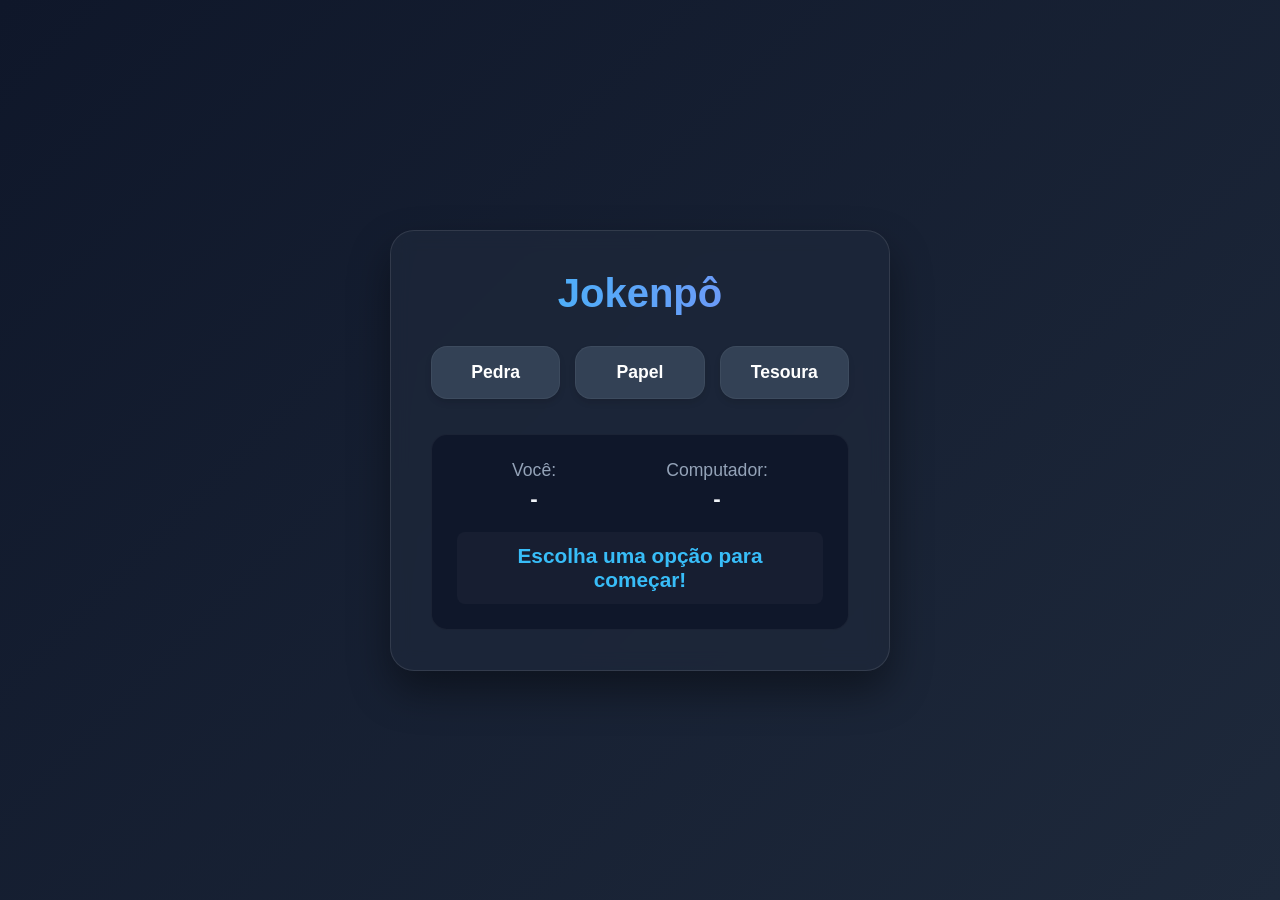
<file: Atividade7/index.html>
<!DOCTYPE html>
<html lang="pt">
<head>
    <meta charset="UTF-8">
    <title>Jokenpô Moderno</title>
    <link rel="stylesheet" href="style.css">
</head>
<body>

    <main class="jogo-container">
        <h1>Jokenpô </h1>

        <div class="botoes-container">
            <button onclick="jokenpo('pedra')">Pedra </button>
            <button onclick="jokenpo('papel')">Papel </button>
            <button onclick="jokenpo('tesoura')">Tesoura </button>
        </div>

        <div class="placar-container">
            <div class="escolhas">
                <p>Você: <span id="txt-jogador">-</span></p>
                <p>Computador: <span id="txt-computador">-</span></p>
            </div>
            <div id="resultado-final">Escolha uma opção para começar!</div>
        </div>
    </main>

    <script src="script.js"></script>
</body>
</html>
</file>
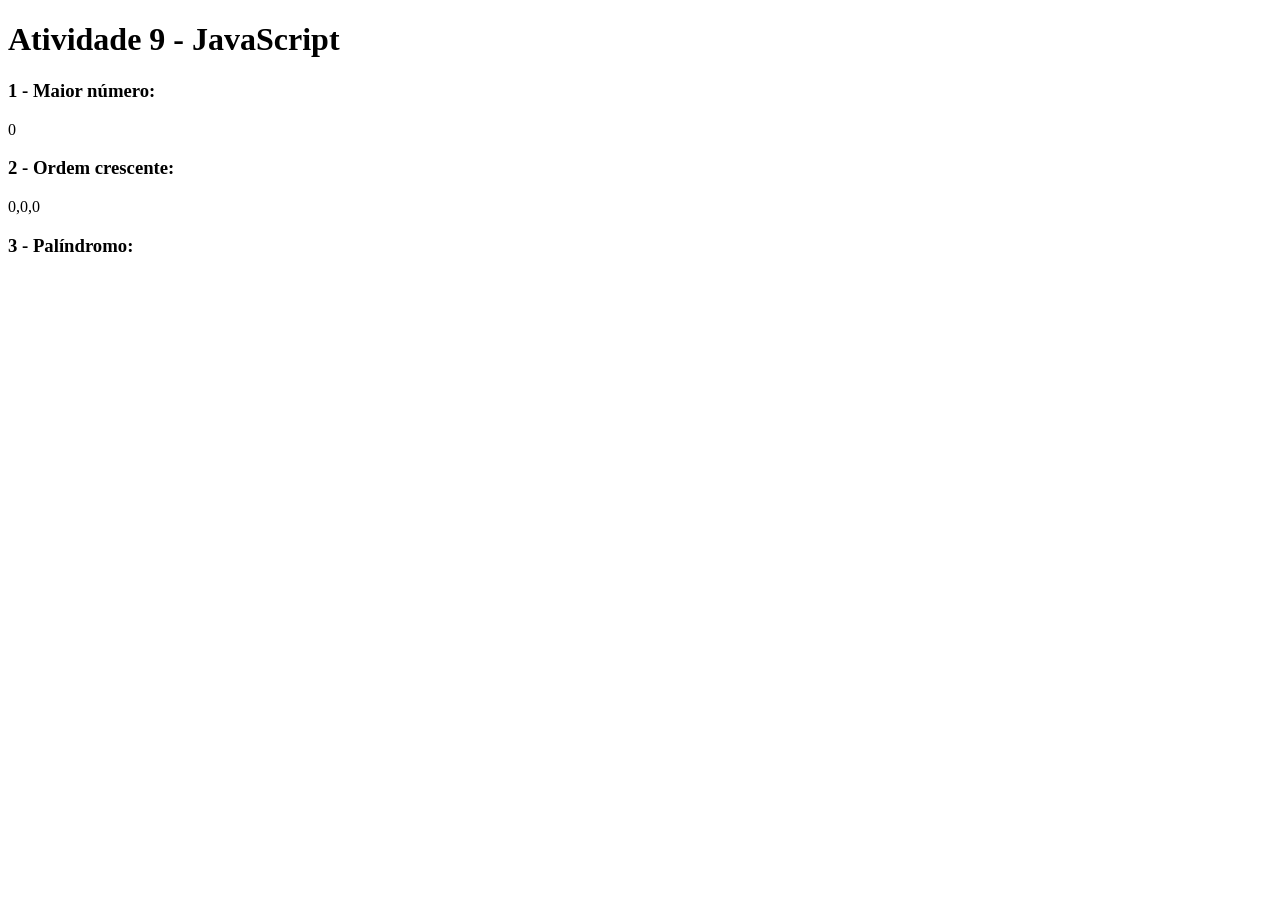
<file: Atividade9/index.html>
<!DOCTYPE html>
<html lang="pt-br">
<head>
    <meta charset="UTF-8">
    <title>Atividade 9</title>
</head>
<body>

    <h1>Atividade 9 - JavaScript</h1>

    <script src="script.js"></script>

    <script>
        let num1 = Number(prompt("Digite o primeiro número:"));
        let num2 = Number(prompt("Digite o segundo número:"));
        let num3 = Number(prompt("Digite o terceiro número:"));

        document.write("<h3>1 - Maior número:</h3>");
        document.write(maiorNumero(num1, num2, num3));

        document.write("<h3>2 - Ordem crescente:</h3>");
        document.write(ordemCrescente(num1, num2, num3));

        let texto = prompt("Digite uma palavra ou frase:");

        document.write("<h3>3 - Palíndromo:</h3>");
        document.write(verificarPalindromo(texto));

        let palavra1 = prompt("Digite a primeira palavra:");
        let palavra2 = prompt("Digite a segunda palavra:");

        document.write("<h3>4 - Subconjunto:</h3>");
        document.write(verificarSubconjunto(palavra1, palavra2));

        let data = prompt("Digite uma data (DD/MM/AAAA):");

        document.write("<h3>5 - Dia da semana:</h3>");
        document.write(diaDaSemana(data));
    </script>

</body>
</html>
</file>
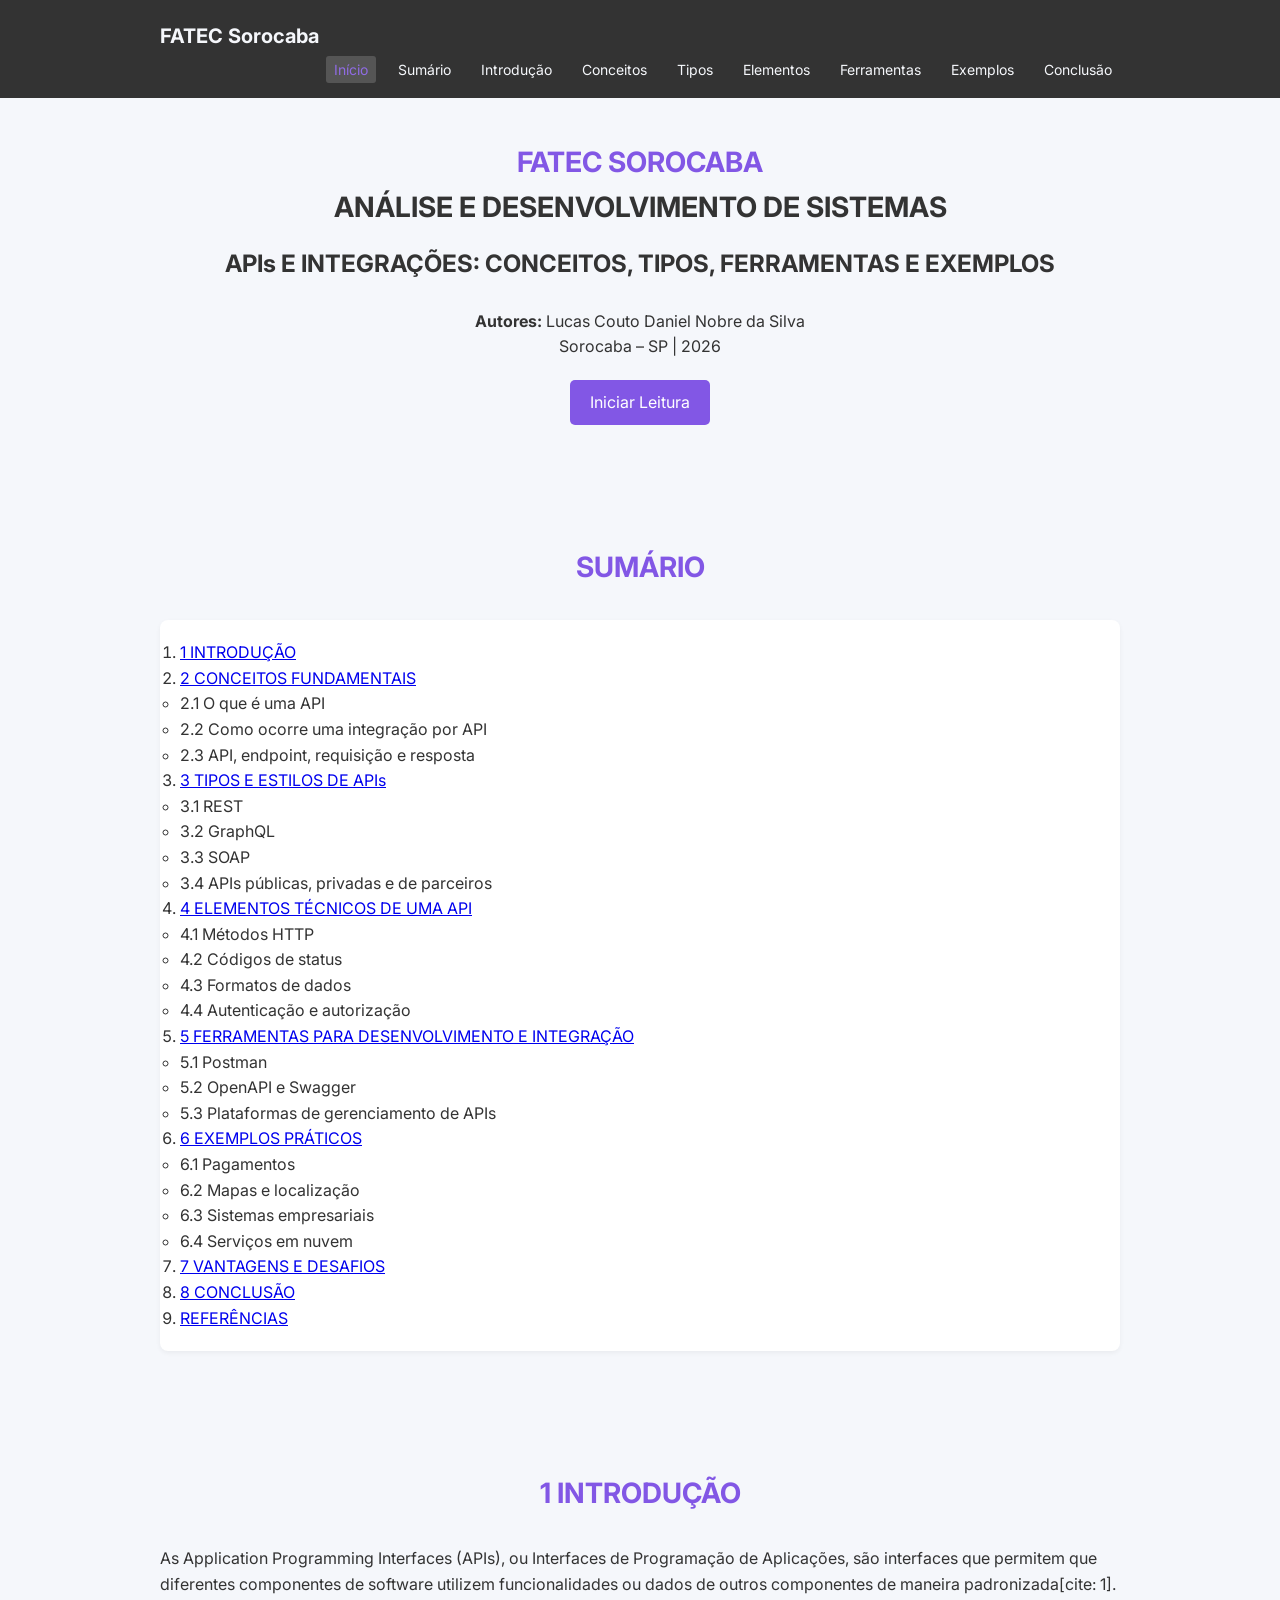
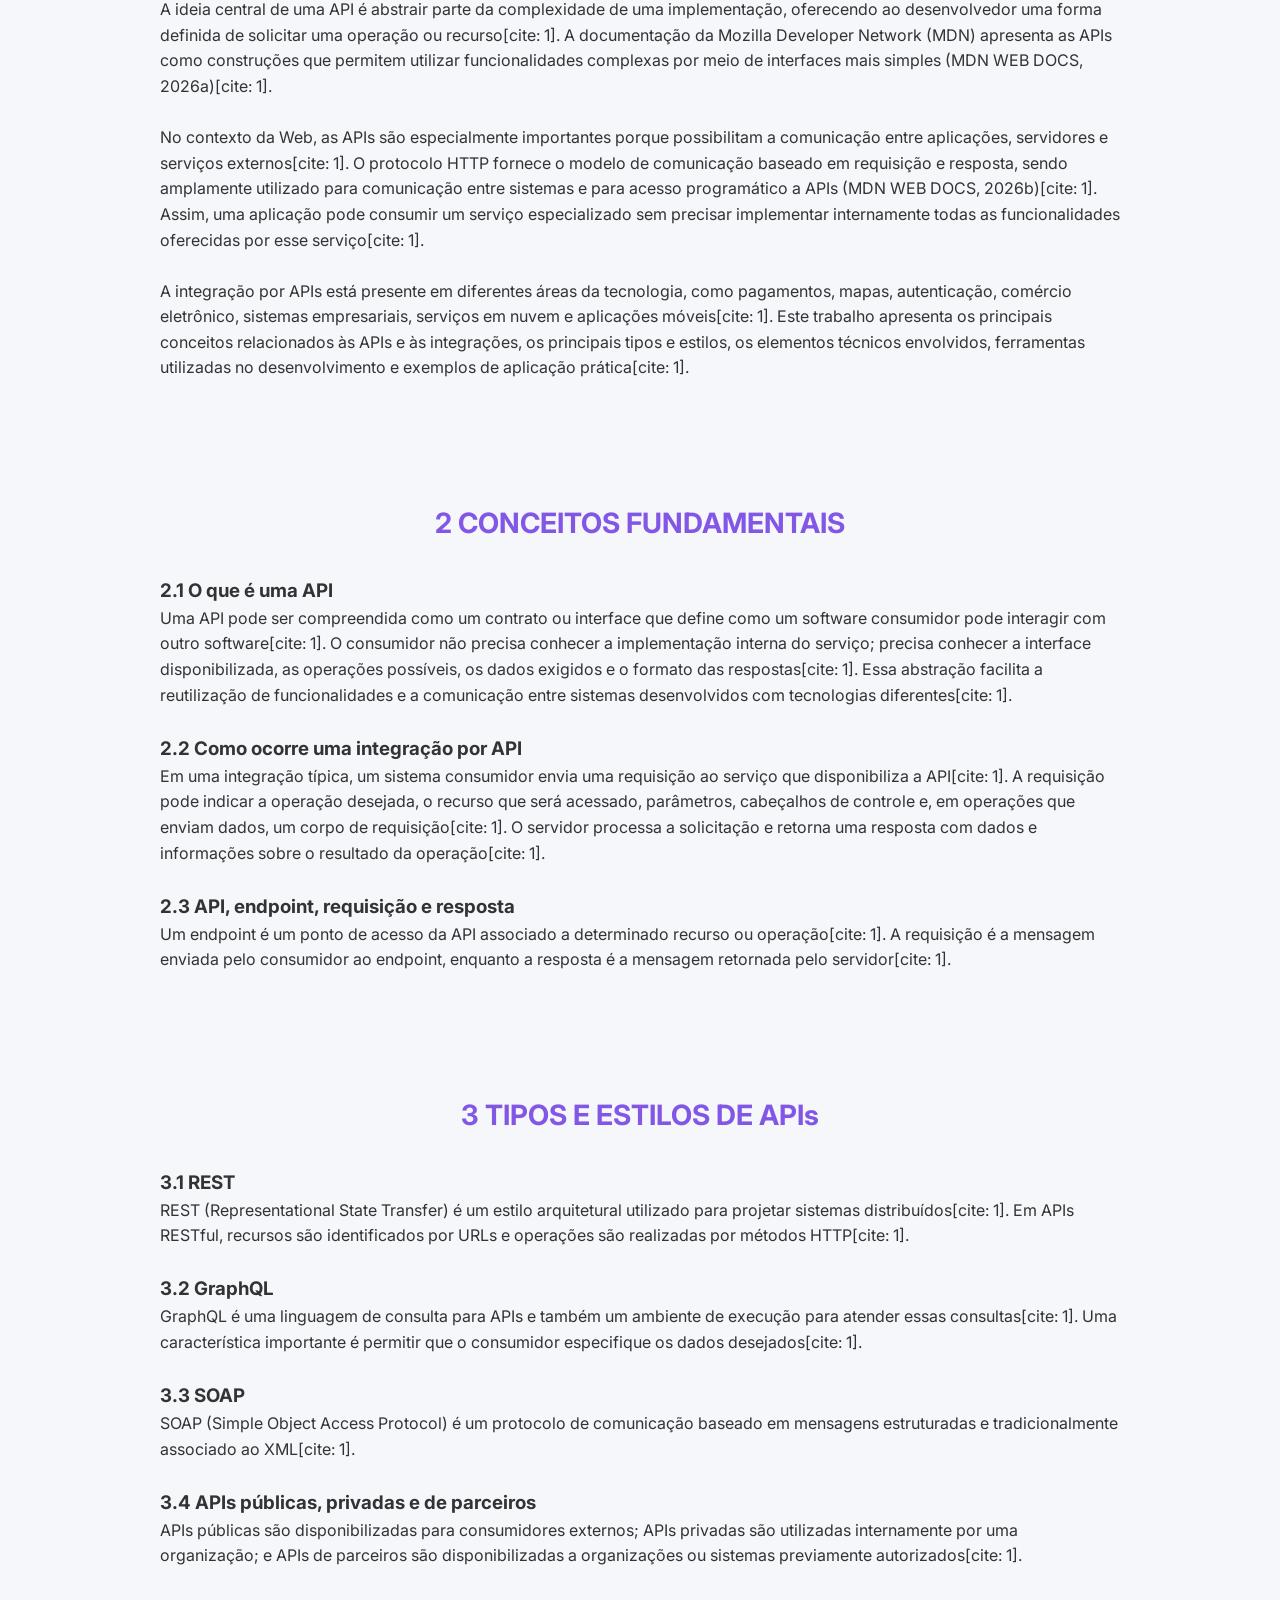
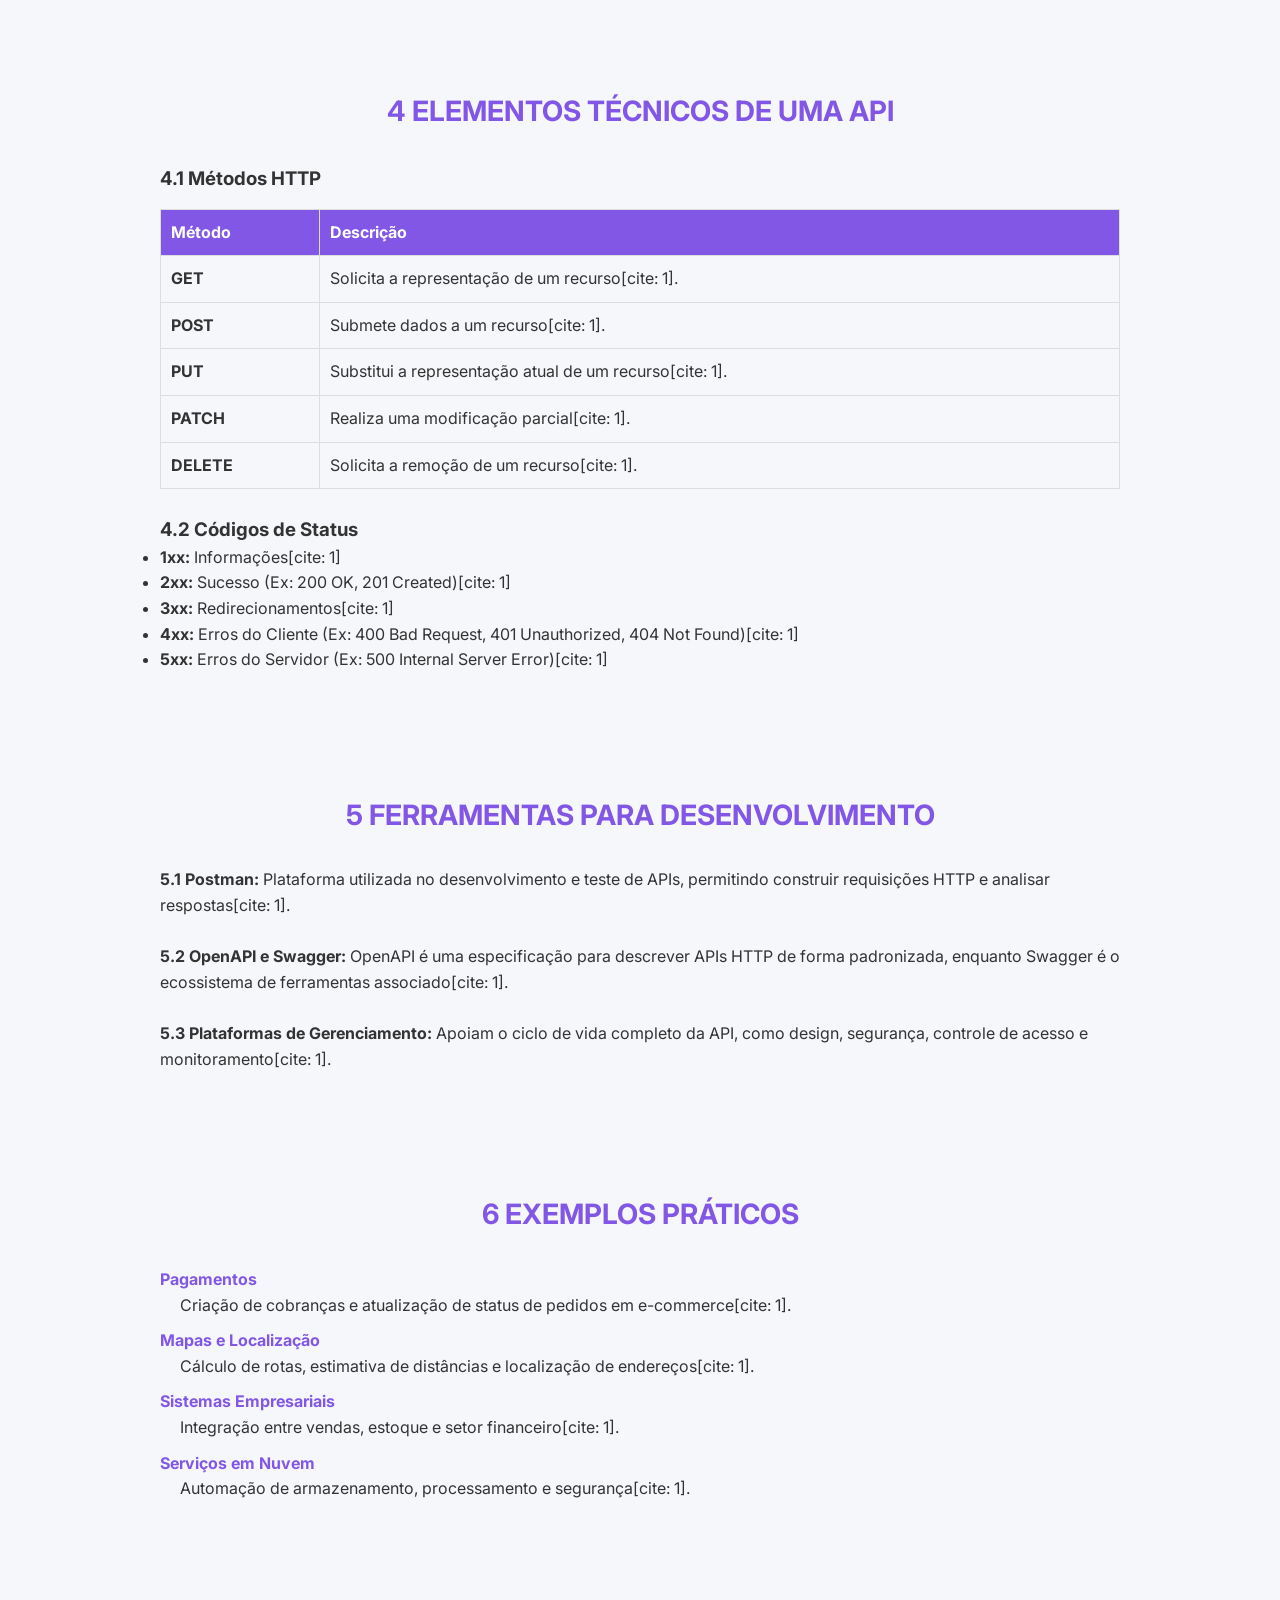
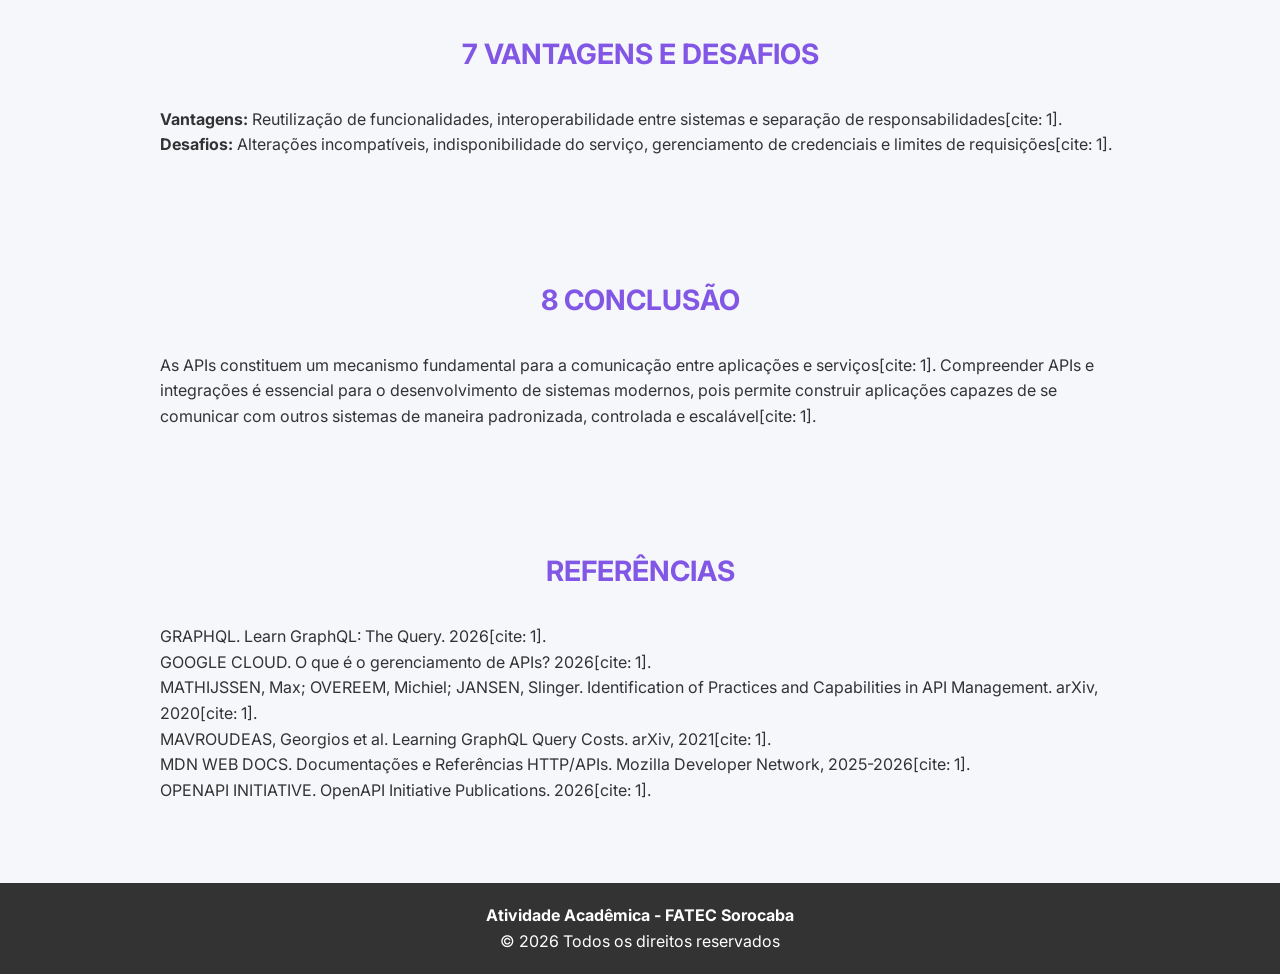
<file: Atividade3/Atividade3.html>
<!DOCTYPE html>
<html lang="pt-br">

<head>
    <meta charset="UTF-8">
    <meta name="viewport" content="width=device-width, initial-scale=1.0">
    <meta name="author" content="Lucas Couto Daniel Nobre da Silva">
    <meta name="description" content="Pesquisa sobre APIs e Integrações">
    <meta name="keywords" content="API, REST, GraphQL, SOAP, HTTP, Fatec Sorocaba">
    <link rel="stylesheet" href="atividade3.css">
    <title>APIs e Integrações - FATEC Sorocaba</title>
</head>

<body>
    <header class="header-1">
        <nav class="nav">
            <div>
                <a href="#home" class="nav-logo">
                    FATEC Sorocaba
                </a>
            </div>
            <div class="nav-menu" id="nav-menu">
                <ul class="nav-list">
                    <li class="nav-item"><a href="#home" class="nav-link active">Início</a></li>
                    <li class="nav-item"><a href="#sumario" class="nav-link">Sumário</a></li>
                    <li class="nav-item"><a href="#introducao" class="nav-link">Introdução</a></li>
                    <li class="nav-item"><a href="#conceitos" class="nav-link">Conceitos</a></li>
                    <li class="nav-item"><a href="#tipos" class="nav-link">Tipos</a></li>
                    <li class="nav-item"><a href="#elementos" class="nav-link">Elementos</a></li>
                    <li class="nav-item"><a href="#ferramentas" class="nav-link">Ferramentas</a></li>
                    <li class="nav-item"><a href="#exemplos" class="nav-link">Exemplos</a></li>
                    <li class="nav-item"><a href="#conclusao" class="nav-link">Conclusão</a></li>
                </ul>
            </div>
        </nav>
    </header>

    <main>
        <section class="home" id="home">
            <div class="home-data">
                <h1 class="home-title">
                    <span class="home-title-color">FATEC SOROCABA</span><br>
                    ANÁLISE E DESENVOLVIMENTO DE SISTEMAS
                </h1>
                <h2>APIs E INTEGRAÇÕES: CONCEITOS, TIPOS, FERRAMENTAS E EXEMPLOS</h2>
                <br>
                <p><strong>Autores:</strong> Lucas Couto Daniel Nobre da Silva</p>
                <p>Sorocaba – SP | 2026</p>
                <a href="#introducao" class="button">Iniciar Leitura</a>
            </div>
        </section>

        <section class="section" id="sumario">
            <h2 class="section-title">SUMÁRIO</h2>
            <div class="bd-grid">
                <ol>
                    <li><a href="#introducao">1 INTRODUÇÃO</a></li>
                    <li><a href="#conceitos">2 CONCEITOS FUNDAMENTAIS</a>
                        <ul>
                            <li>2.1 O que é uma API</li>
                            <li>2.2 Como ocorre uma integração por API</li>
                            <li>2.3 API, endpoint, requisição e resposta</li>
                        </ul>
                    </li>
                    <li><a href="#tipos">3 TIPOS E ESTILOS DE APIs</a>
                        <ul>
                            <li>3.1 REST</li>
                            <li>3.2 GraphQL</li>
                            <li>3.3 SOAP</li>
                            <li>3.4 APIs públicas, privadas e de parceiros</li>
                        </ul>
                    </li>
                    <li><a href="#elementos">4 ELEMENTOS TÉCNICOS DE UMA API</a>
                        <ul>
                            <li>4.1 Métodos HTTP</li>
                            <li>4.2 Códigos de status</li>
                            <li>4.3 Formatos de dados</li>
                            <li>4.4 Autenticação e autorização</li>
                        </ul>
                    </li>
                    <li><a href="#ferramentas">5 FERRAMENTAS PARA DESENVOLVIMENTO E INTEGRAÇÃO</a>
                        <ul>
                            <li>5.1 Postman</li>
                            <li>5.2 OpenAPI e Swagger</li>
                            <li>5.3 Plataformas de gerenciamento de APIs</li>
                        </ul>
                    </li>
                    <li><a href="#exemplos">6 EXEMPLOS PRÁTICOS</a>
                        <ul>
                            <li>6.1 Pagamentos</li>
                            <li>6.2 Mapas e localização</li>
                            <li>6.3 Sistemas empresariais</li>
                            <li>6.4 Serviços em nuvem</li>
                        </ul>
                    </li>
                    <li><a href="#vantagens">7 VANTAGENS E DESAFIOS</a></li>
                    <li><a href="#conclusao">8 CONCLUSÃO</a></li>
                    <li><a href="#referencias">REFERÊNCIAS</a></li>
                </ol>
            </div>
        </section>

        <section class="section" id="introducao">
            <h2 class="section-title">1 INTRODUÇÃO</h2>
            <p>
                As Application Programming Interfaces (APIs), ou Interfaces de Programação de Aplicações, são interfaces que permitem que diferentes componentes de software utilizem funcionalidades ou dados de outros componentes de maneira padronizada[cite: 1]. A ideia central de uma API é abstrair parte da complexidade de uma implementação, oferecendo ao desenvolvedor uma forma definida de solicitar uma operação ou recurso[cite: 1]. A documentação da Mozilla Developer Network (MDN) apresenta as APIs como construções que permitem utilizar funcionalidades complexas por meio de interfaces mais simples (MDN WEB DOCS, 2026a)[cite: 1].
            </p>
            <br>
            <p>
                No contexto da Web, as APIs são especialmente importantes porque possibilitam a comunicação entre aplicações, servidores e serviços externos[cite: 1]. O protocolo HTTP fornece o modelo de comunicação baseado em requisição e resposta, sendo amplamente utilizado para comunicação entre sistemas e para acesso programático a APIs (MDN WEB DOCS, 2026b)[cite: 1]. Assim, uma aplicação pode consumir um serviço especializado sem precisar implementar internamente todas as funcionalidades oferecidas por esse serviço[cite: 1].
            </p>
            <br>
            <p>
                A integração por APIs está presente em diferentes áreas da tecnologia, como pagamentos, mapas, autenticação, comércio eletrônico, sistemas empresariais, serviços em nuvem e aplicações móveis[cite: 1]. Este trabalho apresenta os principais conceitos relacionados às APIs e às integrações, os principais tipos e estilos, os elementos técnicos envolvidos, ferramentas utilizadas no desenvolvimento e exemplos de aplicação prática[cite: 1].
            </p>
        </section>

        <section class="section" id="conceitos">
            <h2 class="section-title">2 CONCEITOS FUNDAMENTAIS</h2>
            <h3>2.1 O que é uma API</h3>
            <p>
                Uma API pode ser compreendida como um contrato ou interface que define como um software consumidor pode interagir com outro software[cite: 1]. O consumidor não precisa conhecer a implementação interna do serviço; precisa conhecer a interface disponibilizada, as operações possíveis, os dados exigidos e o formato das respostas[cite: 1]. Essa abstração facilita a reutilização de funcionalidades e a comunicação entre sistemas desenvolvidos com tecnologias diferentes[cite: 1].
            </p>
            <br>
            <h3>2.2 Como ocorre uma integração por API</h3>
            <p>
                Em uma integração típica, um sistema consumidor envia uma requisição ao serviço que disponibiliza a API[cite: 1]. A requisição pode indicar a operação desejada, o recurso que será acessado, parâmetros, cabeçalhos de controle e, em operações que enviam dados, um corpo de requisição[cite: 1]. O servidor processa a solicitação e retorna uma resposta com dados e informações sobre o resultado da operação[cite: 1].
            </p>
            <br>
            <h3>2.3 API, endpoint, requisição e resposta</h3>
            <p>
                Um endpoint é um ponto de acesso da API associado a determinado recurso ou operação[cite: 1]. A requisição é a mensagem enviada pelo consumidor ao endpoint, enquanto a resposta é a mensagem retornada pelo servidor[cite: 1].
            </p>
        </section>

        <section class="section" id="tipos">
            <h2 class="section-title">3 TIPOS E ESTILOS DE APIs</h2>
            <h3>3.1 REST</h3>
            <p>
                REST (Representational State Transfer) é um estilo arquitetural utilizado para projetar sistemas distribuídos[cite: 1]. Em APIs RESTful, recursos são identificados por URLs e operações são realizadas por métodos HTTP[cite: 1].
            </p>
            <br>
            <h3>3.2 GraphQL</h3>
            <p>
                GraphQL é uma linguagem de consulta para APIs e também um ambiente de execução para atender essas consultas[cite: 1]. Uma característica importante é permitir que o consumidor especifique os dados desejados[cite: 1].
            </p>
            <br>
            <h3>3.3 SOAP</h3>
            <p>
                SOAP (Simple Object Access Protocol) é um protocolo de comunicação baseado em mensagens estruturadas e tradicionalmente associado ao XML[cite: 1].
            </p>
            <br>
            <h3>3.4 APIs públicas, privadas e de parceiros</h3>
            <p>
                APIs públicas são disponibilizadas para consumidores externos; APIs privadas são utilizadas internamente por uma organização; e APIs de parceiros são disponibilizadas a organizações ou sistemas previamente autorizados[cite: 1].
            </p>
        </section>

        <section class="section" id="elementos">
            <h2 class="section-title">4 ELEMENTOS TÉCNICOS DE UMA API</h2>
            
            <h3>4.1 Métodos HTTP</h3>
            <table class="projects-table">
                <thead>
                    <tr>
                        <th>Método</th>
                        <th>Descrição</th>
                    </tr>
                </thead>
                <tbody>
                    <tr>
                        <td><strong>GET</strong></td>
                        <td>Solicita a representação de um recurso[cite: 1].</td>
                    </tr>
                    <tr>
                        <td><strong>POST</strong></td>
                        <td>Submete dados a um recurso[cite: 1].</td>
                    </tr>
                    <tr>
                        <td><strong>PUT</strong></td>
                        <td>Substitui a representação atual de um recurso[cite: 1].</td>
                    </tr>
                    <tr>
                        <td><strong>PATCH</strong></td>
                        <td>Realiza uma modificação parcial[cite: 1].</td>
                    </tr>
                    <tr>
                        <td><strong>DELETE</strong></td>
                        <td>Solicita a remoção de um recurso[cite: 1].</td>
                    </tr>
                </tbody>
            </table>
            <br>

            <h3>4.2 Códigos de Status</h3>
            <ul class="skills-text">
                <li><strong>1xx:</strong> Informações[cite: 1]</li>
                <li><strong>2xx:</strong> Sucesso (Ex: 200 OK, 201 Created)[cite: 1]</li>
                <li><strong>3xx:</strong> Redirecionamentos[cite: 1]</li>
                <li><strong>4xx:</strong> Erros do Cliente (Ex: 400 Bad Request, 401 Unauthorized, 404 Not Found)[cite: 1]</li>
                <li><strong>5xx:</strong> Erros do Servidor (Ex: 500 Internal Server Error)[cite: 1]</li>
            </ul>
        </section>

        <section class="section" id="ferramentas">
            <h2 class="section-title">5 FERRAMENTAS PARA DESENVOLVIMENTO</h2>
            <p><strong>5.1 Postman:</strong> Plataforma utilizada no desenvolvimento e teste de APIs, permitindo construir requisições HTTP e analisar respostas[cite: 1].</p>
            <br>
            <p><strong>5.2 OpenAPI e Swagger:</strong> OpenAPI é uma especificação para descrever APIs HTTP de forma padronizada, enquanto Swagger é o ecossistema de ferramentas associado[cite: 1].</p>
            <br>
            <p><strong>5.3 Plataformas de Gerenciamento:</strong> Apoiam o ciclo de vida completo da API, como design, segurança, controle de acesso e monitoramento[cite: 1].</p>
        </section>

        <section class="section" id="exemplos">
            <h2 class="section-title">6 EXEMPLOS PRÁTICOS</h2>
            <dl>
                <dt><strong>Pagamentos</strong></dt>
                <dd>Criação de cobranças e atualização de status de pedidos em e-commerce[cite: 1].</dd>
                <dt><strong>Mapas e Localização</strong></dt>
                <dd>Cálculo de rotas, estimativa de distâncias e localização de endereços[cite: 1].</dd>
                <dt><strong>Sistemas Empresariais</strong></dt>
                <dd>Integração entre vendas, estoque e setor financeiro[cite: 1].</dd>
                <dt><strong>Serviços em Nuvem</strong></dt>
                <dd>Automação de armazenamento, processamento e segurança[cite: 1].</dd>
            </dl>
        </section>

        <section class="section" id="vantagens">
            <h2 class="section-title">7 VANTAGENS E DESAFIOS</h2>
            <p>
                <strong>Vantagens:</strong> Reutilização de funcionalidades, interoperabilidade entre sistemas e separação de responsabilidades[cite: 1].<br>
                <strong>Desafios:</strong> Alterações incompatíveis, indisponibilidade do serviço, gerenciamento de credenciais e limites de requisições[cite: 1].
            </p>
        </section>

        <section class="section" id="conclusao">
            <h2 class="section-title">8 CONCLUSÃO</h2>
            <p>
                As APIs constituem um mecanismo fundamental para a comunicação entre aplicações e serviços[cite: 1]. Compreender APIs e integrações é essencial para o desenvolvimento de sistemas modernos, pois permite construir aplicações capazes de se comunicar com outros sistemas de maneira padronizada, controlada e escalável[cite: 1].
            </p>
        </section>

        <section class="section" id="referencias">
            <h2 class="section-title">REFERÊNCIAS</h2>
            <p class="skills-text">
                GRAPHQL. Learn GraphQL: The Query. 2026[cite: 1].<br>
                GOOGLE CLOUD. O que é o gerenciamento de APIs? 2026[cite: 1].<br>
                MATHIJSSEN, Max; OVEREEM, Michiel; JANSEN, Slinger. Identification of Practices and Capabilities in API Management. arXiv, 2020[cite: 1].<br>
                MAVROUDEAS, Georgios et al. Learning GraphQL Query Costs. arXiv, 2021[cite: 1].<br>
                MDN WEB DOCS. Documentações e Referências HTTP/APIs. Mozilla Developer Network, 2025-2026[cite: 1].<br>
                OPENAPI INITIATIVE. OpenAPI Initiative Publications. 2026[cite: 1].
            </p>
        </section>
    </main>

    <footer>
        <p id="footer-title">Atividade Acadêmica - FATEC Sorocaba</p>
        <p>&copy; 2026 Todos os direitos reservados</p>
    </footer>
</body>

</html>
</file>
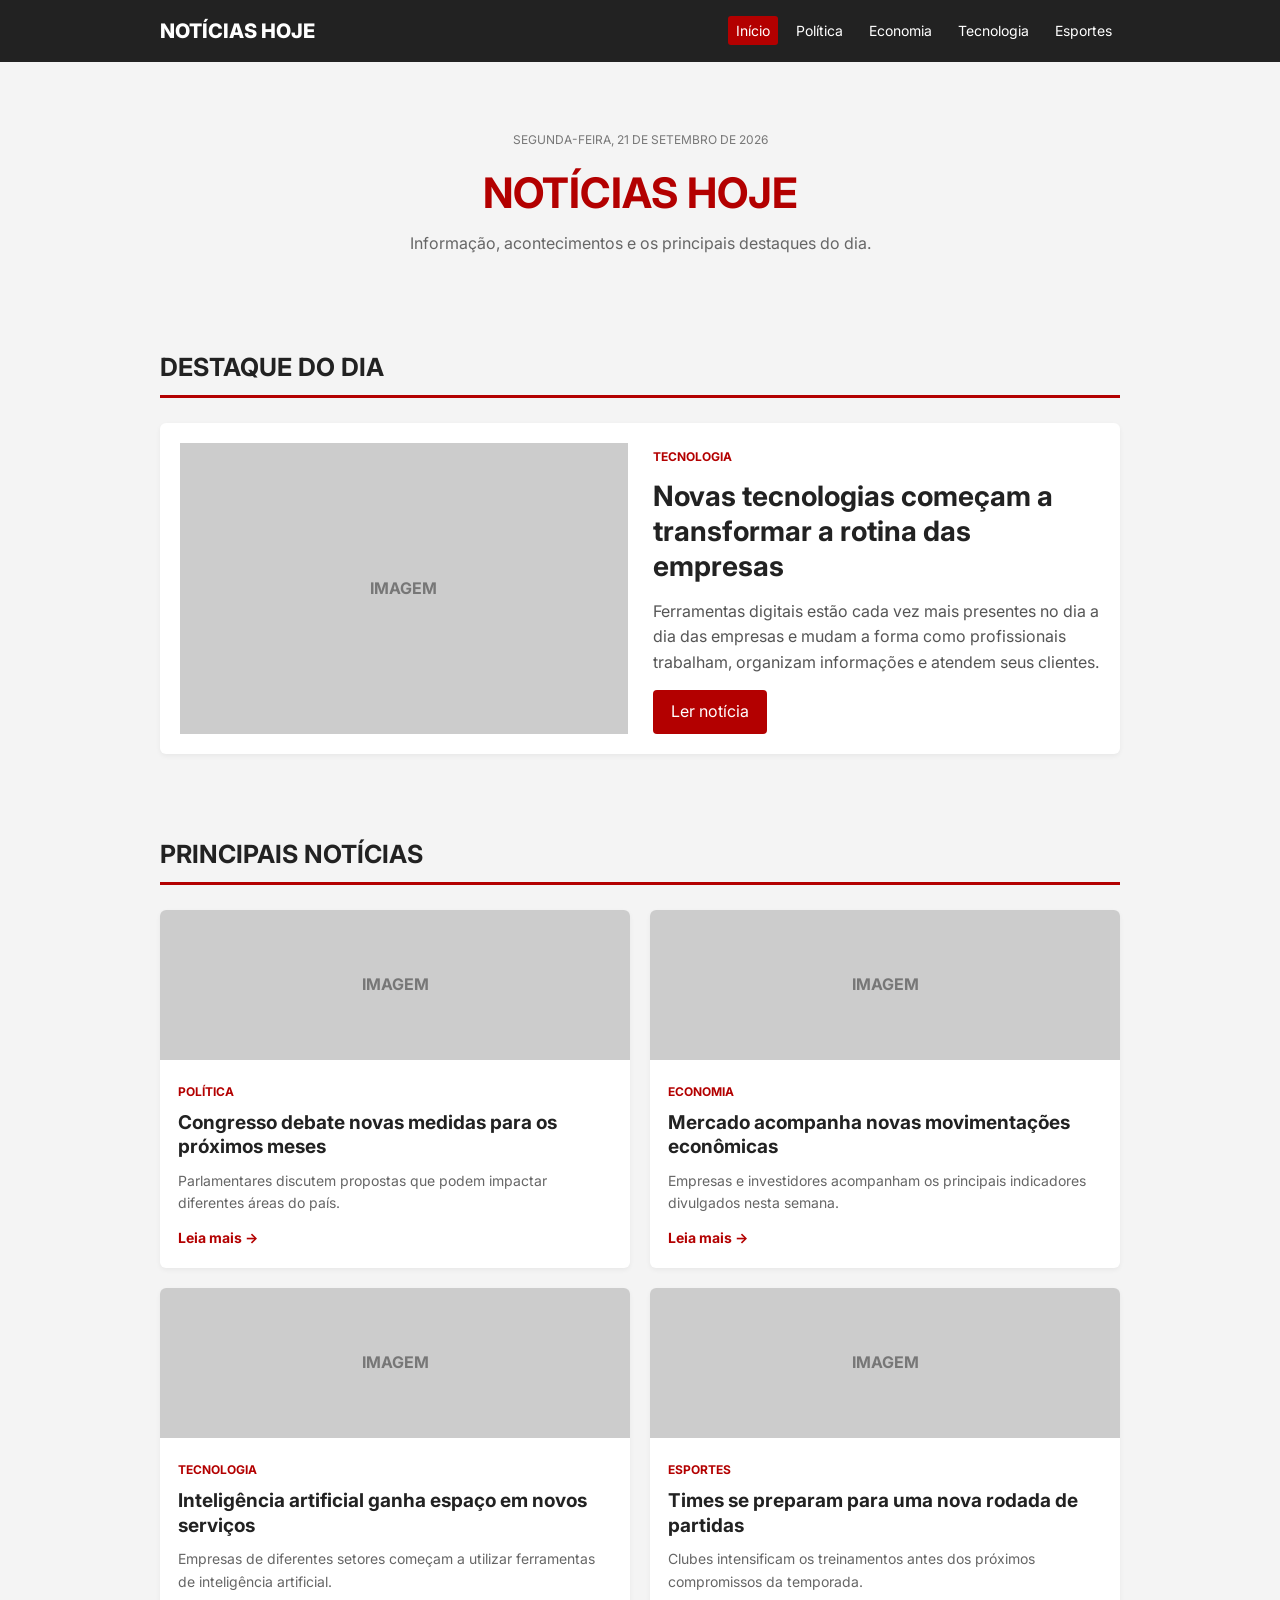
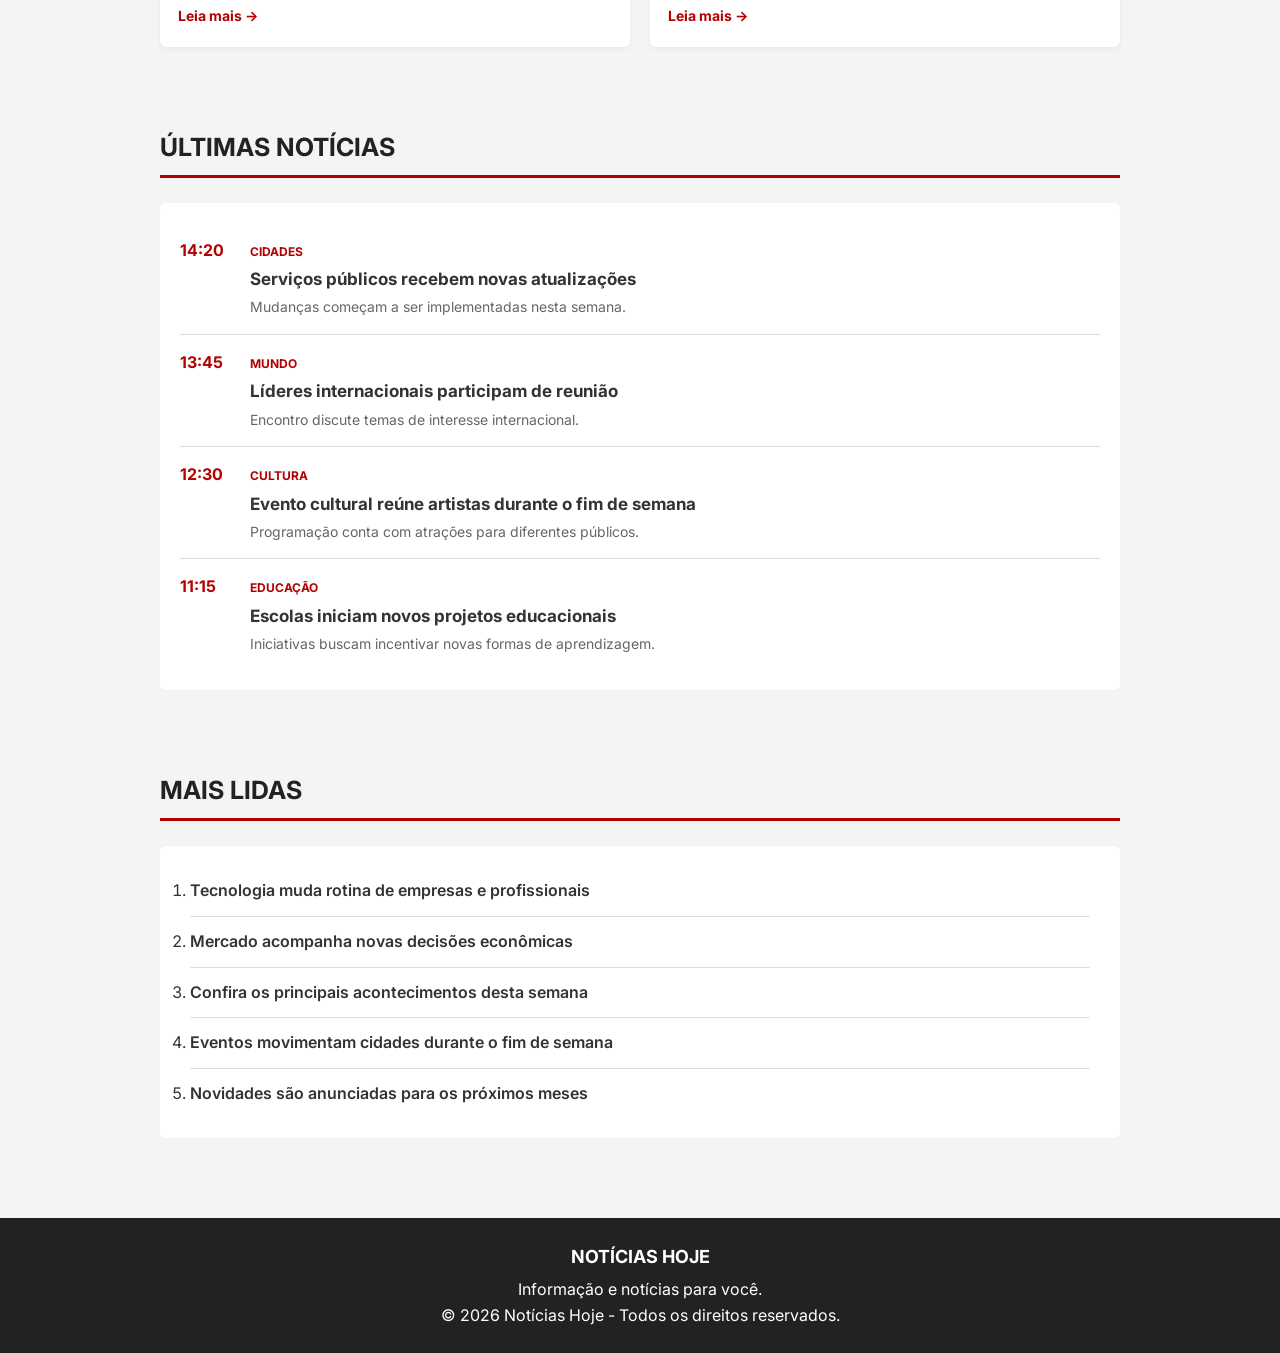
<file: Atividade4/Atividade4.html>
<!DOCTYPE html>
<html lang="pt-br">

<head>
    <meta charset="UTF-8">
    <meta name="viewport" content="width=device-width, initial-scale=1.0">

    <meta name="author" content="Lucas Nobre">
    <meta name="description" content="Jornal Notícias Hoje - principais notícias do dia">
    <meta name="keywords" content="notícias, jornal, notícias hoje, informação">

    <link rel="stylesheet" href="Atividade4.css">

    <title>Notícias Hoje | Jornal</title>
</head>

<body>

    <header class="header">
        <nav class="nav">

            <a href="#inicio" class="nav-logo">
                NOTÍCIAS HOJE
            </a>

            <div class="nav-menu">
                <ul class="nav-list">
                    <li class="nav-item">
                        <a href="#inicio" class="nav-link active">Início</a>
                    </li>

                    <li class="nav-item">
                        <a href="#politica" class="nav-link">Política</a>
                    </li>

                    <li class="nav-item">
                        <a href="#economia" class="nav-link">Economia</a>
                    </li>

                    <li class="nav-item">
                        <a href="#tecnologia" class="nav-link">Tecnologia</a>
                    </li>

                    <li class="nav-item">
                        <a href="#esportes" class="nav-link">Esportes</a>
                    </li>
                </ul>
            </div>

        </nav>
    </header>


    <main>

        <!-- INÍCIO -->
        <section class="home" id="inicio">

            <div class="home-data">

                <p class="data">SEGUNDA-FEIRA, 21 DE SETEMBRO DE 2026</p>

                <h1 class="home-title">
                    NOTÍCIAS HOJE
                </h1>

                <p class="home-subtitle">
                    Informação, acontecimentos e os principais destaques do dia.
                </p>

            </div>

        </section>


        <!-- MANCHETE -->
        <section class="section">

            <h2 class="section-title">DESTAQUE DO DIA</h2>

            <div class="news-main">

                <article class="main-news">

                    <div class="news-image">
                        IMAGEM
                    </div>

                    <div class="main-news-content">

                        <span class="category">TECNOLOGIA</span>

                        <h2>
                            Novas tecnologias começam a transformar a rotina das empresas
                        </h2>

                        <p>
                            Ferramentas digitais estão cada vez mais presentes
                            no dia a dia das empresas e mudam a forma como
                            profissionais trabalham, organizam informações
                            e atendem seus clientes.
                        </p>

                        <a href="#" class="button">
                            Ler notícia
                        </a>

                    </div>

                </article>

            </div>

        </section>


        <!-- NOTÍCIAS -->
        <section class="section" id="politica">

            <h2 class="section-title">PRINCIPAIS NOTÍCIAS</h2>

            <div class="news-grid">

                <article class="news-card">

                    <div class="card-image">
                        IMAGEM
                    </div>

                    <div class="card-content">

                        <span class="category">
                            POLÍTICA
                        </span>

                        <h3>
                            Congresso debate novas medidas para os próximos meses
                        </h3>

                        <p>
                            Parlamentares discutem propostas que podem
                            impactar diferentes áreas do país.
                        </p>

                        <a href="#" class="read-more">
                            Leia mais →
                        </a>

                    </div>

                </article>


                <article class="news-card" id="economia">

                    <div class="card-image">
                        IMAGEM
                    </div>

                    <div class="card-content">

                        <span class="category">
                            ECONOMIA
                        </span>

                        <h3>
                            Mercado acompanha novas movimentações econômicas
                        </h3>

                        <p>
                            Empresas e investidores acompanham os principais
                            indicadores divulgados nesta semana.
                        </p>

                        <a href="#" class="read-more">
                            Leia mais →
                        </a>

                    </div>

                </article>


                <article class="news-card" id="tecnologia">

                    <div class="card-image">
                        IMAGEM
                    </div>

                    <div class="card-content">

                        <span class="category">
                            TECNOLOGIA
                        </span>

                        <h3>
                            Inteligência artificial ganha espaço em novos serviços
                        </h3>

                        <p>
                            Empresas de diferentes setores começam a utilizar
                            ferramentas de inteligência artificial.
                        </p>

                        <a href="#" class="read-more">
                            Leia mais →
                        </a>

                    </div>

                </article>


                <article class="news-card" id="esportes">

                    <div class="card-image">
                        IMAGEM
                    </div>

                    <div class="card-content">

                        <span class="category">
                            ESPORTES
                        </span>

                        <h3>
                            Times se preparam para uma nova rodada de partidas
                        </h3>

                        <p>
                            Clubes intensificam os treinamentos antes dos
                            próximos compromissos da temporada.
                        </p>

                        <a href="#" class="read-more">
                            Leia mais →
                        </a>

                    </div>

                </article>

            </div>

        </section>


        <!-- ÚLTIMAS NOTÍCIAS -->
        <section class="section">

            <h2 class="section-title">
                ÚLTIMAS NOTÍCIAS
            </h2>

            <div class="latest-news">

                <article class="latest-item">

                    <span class="time">14:20</span>

                    <div>
                        <span class="category">CIDADES</span>

                        <h3>
                            Serviços públicos recebem novas atualizações
                        </h3>

                        <p>
                            Mudanças começam a ser implementadas nesta semana.
                        </p>
                    </div>

                </article>


                <article class="latest-item">

                    <span class="time">13:45</span>

                    <div>
                        <span class="category">MUNDO</span>

                        <h3>
                            Líderes internacionais participam de reunião
                        </h3>

                        <p>
                            Encontro discute temas de interesse internacional.
                        </p>
                    </div>

                </article>


                <article class="latest-item">

                    <span class="time">12:30</span>

                    <div>
                        <span class="category">CULTURA</span>

                        <h3>
                            Evento cultural reúne artistas durante o fim de semana
                        </h3>

                        <p>
                            Programação conta com atrações para diferentes públicos.
                        </p>
                    </div>

                </article>


                <article class="latest-item">

                    <span class="time">11:15</span>

                    <div>
                        <span class="category">EDUCAÇÃO</span>

                        <h3>
                            Escolas iniciam novos projetos educacionais
                        </h3>

                        <p>
                            Iniciativas buscam incentivar novas formas de aprendizagem.
                        </p>
                    </div>

                </article>

            </div>

        </section>


        <!-- MAIS LIDAS -->
        <section class="section">

            <h2 class="section-title">
                MAIS LIDAS
            </h2>

            <div class="most-read">

                <ol>

                    <li>
                        <a href="#">
                            Tecnologia muda rotina de empresas e profissionais
                        </a>
                    </li>

                    <li>
                        <a href="#">
                            Mercado acompanha novas decisões econômicas
                        </a>
                    </li>

                    <li>
                        <a href="#">
                            Confira os principais acontecimentos desta semana
                        </a>
                    </li>

                    <li>
                        <a href="#">
                            Eventos movimentam cidades durante o fim de semana
                        </a>
                    </li>

                    <li>
                        <a href="#">
                            Novidades são anunciadas para os próximos meses
                        </a>
                    </li>

                </ol>

            </div>

        </section>

    </main>


    <footer>

        <p id="footer-title">
            NOTÍCIAS HOJE
        </p>

        <p>
            Informação e notícias para você.
        </p>

        <p>
            &copy; 2026 Notícias Hoje - Todos os direitos reservados.
        </p>

    </footer>

</body>

</html>
</file>
<file: Atividade7/style.css>
* {
    margin: 0;
    padding: 0;
    box-sizing: border-box;
    font-family: 'Segoe UI', Tahoma, Geneva, Verdana, sans-serif;
}

body {
    background: linear-gradient(135deg, #0f172a, #1e293b);
    color: #f8fafc;
    min-height: 100vh;
    display: flex;
    justify-content: center;
    align-items: center;
    padding: 20px;
}

.jogo-container {
    background: rgba(30, 41, 59, 0.7);
    backdrop-filter: blur(10px);
    border: 1px solid rgba(255, 255, 255, 0.1);
    padding: 40px;
    border-radius: 24px;
    box-shadow: 0 20px 40px rgba(0, 0, 0, 0.4);
    text-align: center;
    max-width: 500px;
    width: 100%;
}

h1 {
    font-size: 2.5rem;
    margin-bottom: 30px;
    background: linear-gradient(to right, #38bdf8, #818cf8);
    -webkit-background-clip: text;
    background-clip: text;       
    -webkit-text-fill-color: transparent;
}


.botoes-container {
    display: flex;
    gap: 15px;
    justify-content: center;
    margin-bottom: 35px;
}

button {
    background: #334155;
    color: #fff;
    border: 1px solid rgba(255, 255, 255, 0.05);
    padding: 15px 20px;
    font-size: 1.1rem;
    font-weight: 600;
    border-radius: 16px;
    cursor: pointer;
    transition: all 0.2s ease;
    display: flex;
    flex-direction: column;
    align-items: center;
    gap: 8px;
    flex: 1;
    box-shadow: 0 4px 6px rgba(0, 0, 0, 0.1);
}

button:hover {
    background: #475569;
    transform: translateY(-4px);
    box-shadow: 0 10px 15px rgba(56, 189, 248, 0.2);
    border-color: #38bdf8;
}

button:active {
    transform: translateY(-1px);
}

.placar-container {
    background: #0f172a;
    border-radius: 16px;
    padding: 25px;
    border: 1px solid rgba(255, 255, 255, 0.05);
}

.escolhas {
    display: flex;
    justify-content: space-around;
    margin-bottom: 20px;
    font-size: 1.1rem;
    color: #94a3b8;
}

.escolhas span {
    display: block;
    font-size: 1.4rem;
    font-weight: bold;
    color: #f1f5f9;
    margin-top: 5px;
    text-transform: capitalize;
}

#resultado-final {
    font-size: 1.3rem;
    font-weight: 700;
    padding: 12px;
    border-radius: 8px;
    background: rgba(255, 255, 255, 0.03);
    color: #38bdf8;
    transition: all 0.3s ease;
}
</file>
<file: Atividade3/atividade3.css>
@charset "UTF-8";

@import url('https://fonts.googleapis.com/css2?family=Inter:wght@400;700&display=swap');

* {
    margin: 0px;
    padding: 0px;
    box-sizing: border-box;
}

:root {
    --corprincipal: #f5f7fb;
    --cor-destaque: #8257E5;
    --cor-hover: #906ce4;
    --cor-texto: #333333;
}

html {
    scroll-behavior: smooth;
}

body {
    font-family: Inter, Arial, sans-serif;
    line-height: 1.6;
    color: var(--cor-texto);
    background-color: var(--corprincipal);
}

.header-1 {
    background-color: #333;
    color: white;
    padding: 15px 0;
    position: fixed;
    width: 100%;
    top: 0;
    z-index: 100;
}

.nav {
    width: 960px;
    margin: 0 auto;
    overflow: hidden;
}

.nav-logo {
    color: var(--corprincipal);
    text-decoration: none;
    font-weight: bold;
    font-size: 20px;
    float: left;
    padding: 5px 0;
}

.nav-menu {
    float: right;
}

.nav-list {
    list-style: none;
}

.nav-item {
    display: inline-block;
    margin-left: 10px;
}

.nav-link {
    color: var(--corprincipal);
    text-decoration: none;
    padding: 5px 8px;
    font-size: 14px;
}

.nav-link.active,
.nav-link:hover {
    color: var(--cor-hover);
    background-color: #555;
    border-radius: 3px;
}

section {
    padding: 80px 0 40px 0;
    width: 960px;
    margin: 0 auto;
}

.section-title {
    text-align: center;
    margin-bottom: 30px;
    font-size: 28px;
    color: var(--cor-destaque);
}

.home {
    margin-top: 60px;
    overflow: hidden;
    text-align: center;
}

.home-data {
    width: 100%;
}

.home-title {
    font-size: 28px;
    margin-bottom: 15px;
}

.home-title-color {
    color: var(--cor-destaque);
}

.button {
    display: inline-block;
    background-color: var(--cor-destaque);
    color: white;
    padding: 10px 20px;
    text-decoration: none;
    border-radius: 5px;
    margin-top: 20px;
}

.button:hover {
    background-color: #0056b3;
}

.bd-grid {
    background-color: #ffffff;
    padding: 20px;
    border-radius: 8px;
    box-shadow: 0px 2px 5px rgba(0,0,0,0.05);
}

.projects-table {
    width: 100%;
    border-collapse: collapse;
    margin-top: 15px;
}

.projects-table th, 
.projects-table td {
    border: 1px solid #ddd;
    padding: 10px;
    text-align: left;
}

.projects-table th {
    background-color: var(--cor-destaque);
    color: white;
}

dl dt {
    font-weight: bold;
    margin-top: 10px;
    color: var(--cor-destaque);
}

dl dd {
    margin-left: 20px;
    margin-bottom: 10px;
}

footer {
    background-color: #333;
    color: white;
    text-align: center;
    padding: 20px 0;
    margin-top: 40px;
}

#footer-title {
    font-weight: bold;
}
</file>
<file: Atividade4/Atividade4.css>
@charset "UTF-8";

@import url('https://fonts.googleapis.com/css2?family=Inter:wght@400;600;700;800&display=swap');

* {
    margin: 0px;
    padding: 0px;
    box-sizing: border-box;
}

:root {
    --corprincipal: #f4f4f4;
    --cor-destaque: #b30000;
    --cor-hover: #8f0000;
    --cor-texto: #333333;
    --cor-escura: #222222;
    --cor-borda: #dddddd;
    --cor-branca: #ffffff;
}

html {
    scroll-behavior: smooth;
}

body {
    font-family: Inter, Arial, sans-serif;
    line-height: 1.6;
    color: var(--cor-texto);
    background-color: var(--corprincipal);
}


/* MENU */

.header {
    background-color: var(--cor-escura);
    color: white;
    padding: 15px 0;
    position: fixed;
    width: 100%;
    top: 0;
    z-index: 100;
}

.nav {
    width: 960px;
    margin: 0 auto;

    display: flex;
    align-items: center;
    justify-content: space-between;
}

.nav-logo {
    color: white;
    text-decoration: none;
    font-weight: 800;
    font-size: 20px;
}

.nav-list {
    list-style: none;

    display: flex;
    gap: 10px;
}

.nav-link {
    color: white;
    text-decoration: none;
    padding: 6px 8px;
    font-size: 14px;
}

.nav-link:hover,
.nav-link.active {
    color: white;
    background-color: var(--cor-destaque);
    border-radius: 3px;
}


/* HOME */

.home {
    width: 960px;
    margin: 0 auto;
    padding: 130px 0 50px 0;
    text-align: center;
}

.data {
    font-size: 12px;
    color: #777777;
    margin-bottom: 10px;
}

.home-title {
    font-size: 42px;
    color: var(--cor-destaque);
    margin-bottom: 5px;
}

.home-subtitle {
    color: #666666;
}


/* SEÇÕES */

.section {
    width: 960px;
    margin: 0 auto;
    padding: 40px 0;
}

.section-title {
    font-size: 25px;
    color: var(--cor-escura);
    border-bottom: 3px solid var(--cor-destaque);
    padding-bottom: 8px;
    margin-bottom: 25px;
}


/* MANCHETE */

.news-main {
    background-color: var(--cor-branca);
    padding: 20px;
    border-radius: 6px;
    box-shadow: 0px 2px 5px rgba(0, 0, 0, 0.05);
}

.main-news {
    display: flex;
    gap: 25px;
}

.news-image {
    width: 50%;
    min-height: 280px;

    background-color: #cccccc;

    display: flex;
    align-items: center;
    justify-content: center;

    color: #777777;
    font-weight: bold;
}

.main-news-content {
    width: 50%;
}

.category {
    color: var(--cor-destaque);
    font-size: 12px;
    font-weight: bold;
}

.main-news-content h2 {
    font-size: 28px;
    line-height: 1.25;
    margin: 10px 0 15px 0;
    color: var(--cor-escura);
}

.main-news-content p {
    color: #555555;
}


/* BOTÃO */

.button {
    display: inline-block;
    background-color: var(--cor-destaque);
    color: white;
    padding: 9px 18px;
    text-decoration: none;
    border-radius: 4px;
    margin-top: 15px;
}

.button:hover {
    background-color: var(--cor-hover);
}


/* CARDS */

.news-grid {
    display: flex;
    flex-wrap: wrap;
    gap: 20px;
}

.news-card {
    width: calc(50% - 10px);
    background-color: var(--cor-branca);
    border-radius: 6px;
    overflow: hidden;
    box-shadow: 0px 2px 5px rgba(0, 0, 0, 0.05);
}

.card-image {
    height: 150px;
    background-color: #cccccc;

    display: flex;
    align-items: center;
    justify-content: center;

    color: #777777;
    font-weight: bold;
}

.card-content {
    padding: 18px;
}

.card-content h3 {
    font-size: 19px;
    line-height: 1.3;
    margin: 7px 0 10px 0;
    color: var(--cor-escura);
}

.card-content p {
    font-size: 14px;
    color: #666666;
}

.read-more {
    display: inline-block;
    color: var(--cor-destaque);
    text-decoration: none;
    font-weight: bold;
    font-size: 14px;
    margin-top: 12px;
}

.read-more:hover {
    color: var(--cor-hover);
}


/* ÚLTIMAS NOTÍCIAS */

.latest-news {
    background-color: var(--cor-branca);
    padding: 20px;
    border-radius: 6px;
}

.latest-item {
    display: flex;
    gap: 20px;

    padding: 15px 0;

    border-bottom: 1px solid var(--cor-borda);
}

.latest-item:last-child {
    border-bottom: none;
}

.time {
    font-weight: bold;
    color: var(--cor-destaque);
    min-width: 50px;
}

.latest-item h3 {
    font-size: 17px;
    margin: 3px 0;
}

.latest-item p {
    font-size: 14px;
    color: #666666;
}


/* MAIS LIDAS */

.most-read {
    background-color: var(--cor-branca);
    padding: 20px 30px;
    border-radius: 6px;
}

.most-read li {
    padding: 12px 0;
    border-bottom: 1px solid var(--cor-borda);
}

.most-read li:last-child {
    border-bottom: none;
}

.most-read a {
    color: var(--cor-texto);
    text-decoration: none;
    font-weight: 600;
}

.most-read a:hover {
    color: var(--cor-destaque);
}


/* RODAPÉ */

footer {
    background-color: var(--cor-escura);
    color: white;
    text-align: center;
    padding: 25px 0;
    margin-top: 40px;
}

#footer-title {
    font-weight: bold;
    font-size: 18px;
    margin-bottom: 5px;
}


/* RESPONSIVIDADE */

@media (max-width: 1000px) {

    .nav,
    .home,
    .section {
        width: 90%;
    }

}


@media (max-width: 700px) {

    .nav {
        flex-direction: column;
        gap: 10px;
    }

    .nav-list {
        flex-wrap: wrap;
        justify-content: center;
    }

    .home {
        padding-top: 150px;
    }

    .home-title {
        font-size: 32px;
    }

    .main-news {
        flex-direction: column;
    }

    .news-image,
    .main-news-content {
        width: 100%;
    }

    .news-card {
        width: 100%;
    }

}
</file>
